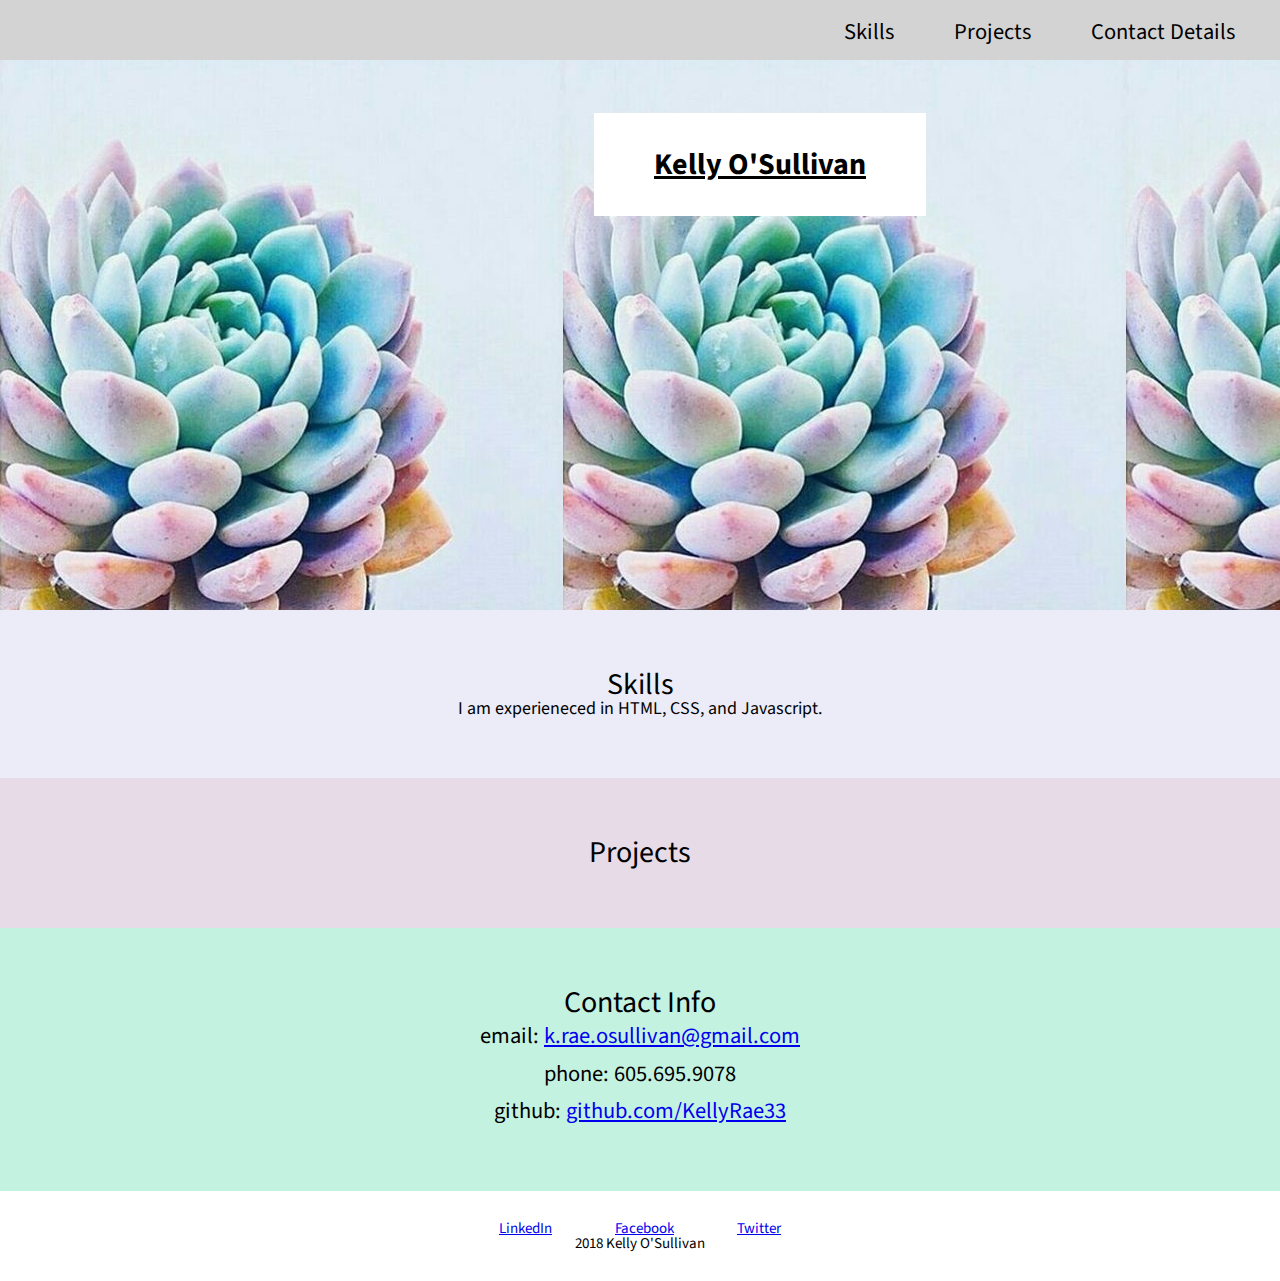
<file: index.html>
<!DOCTYPE html>
<html>
  <head>
    <meta charset="utf-8">
    <title>Kelly's Portfolio</title>
    <link href="./resources/css/reset.css" type="text/css" rel="stylesheet">
    <link href="./resources/css/style.css" type="text/css" rel="stylesheet">
    <link href="https://fonts.googleapis.com/css?family=Raleway:300,400,700|Source+Sans+Pro:300,400,700" rel="stylesheet">
  </head>
  <body>
    <!--Navigation-->
    <nav>
      <span><a href="#skills">Skills</a></span>
      <span><a href="#projects">Projects</a></span>
      <span><a href="#contact">Contact Details</a></span>
    </nav>

    <!--Banner-->
    <div class="banner">
      <a class="btn btn-primary btn-block" role="button" href="index.html" title="Kelly O'Sullivan">Kelly O'Sullivan</a>
    </div>

    <!--Skills-->
    <div id="skills">
      <h1>Skills</h1>
      <p>I am experieneced in HTML, CSS, and Javascript.</p>
    </div>

    <!--Projects-->
    <div id="projects">
      <h1>Projects</h1>
    </div>

    <!--Contact Info-->
    <div id="contact">
      <h1>Contact Info</h1>
      <h2>email: <a href="mailto:k.rae.osullivan@gmail.com">k.rae.osullivan@gmail.com</a></h2>
      <h2>phone: 605.695.9078</h2>
      <h2>github: <a href="https://github.com/KellyRae33">github.com/KellyRae33</a></h2>
    </div>

    <!--Footer-->
    <footer>
      <div class="social">
        <a href="linkedin.com">LinkedIn</a>
        <a href="facebook.com">Facebook</a>
        <a href="twitter.com">Twitter</a>
      </div>
      <span>2018 Kelly O'Sullivan</span>
    </footer>

    <!--A moose once bit my sister.-->
  </body>
</html>
</file>
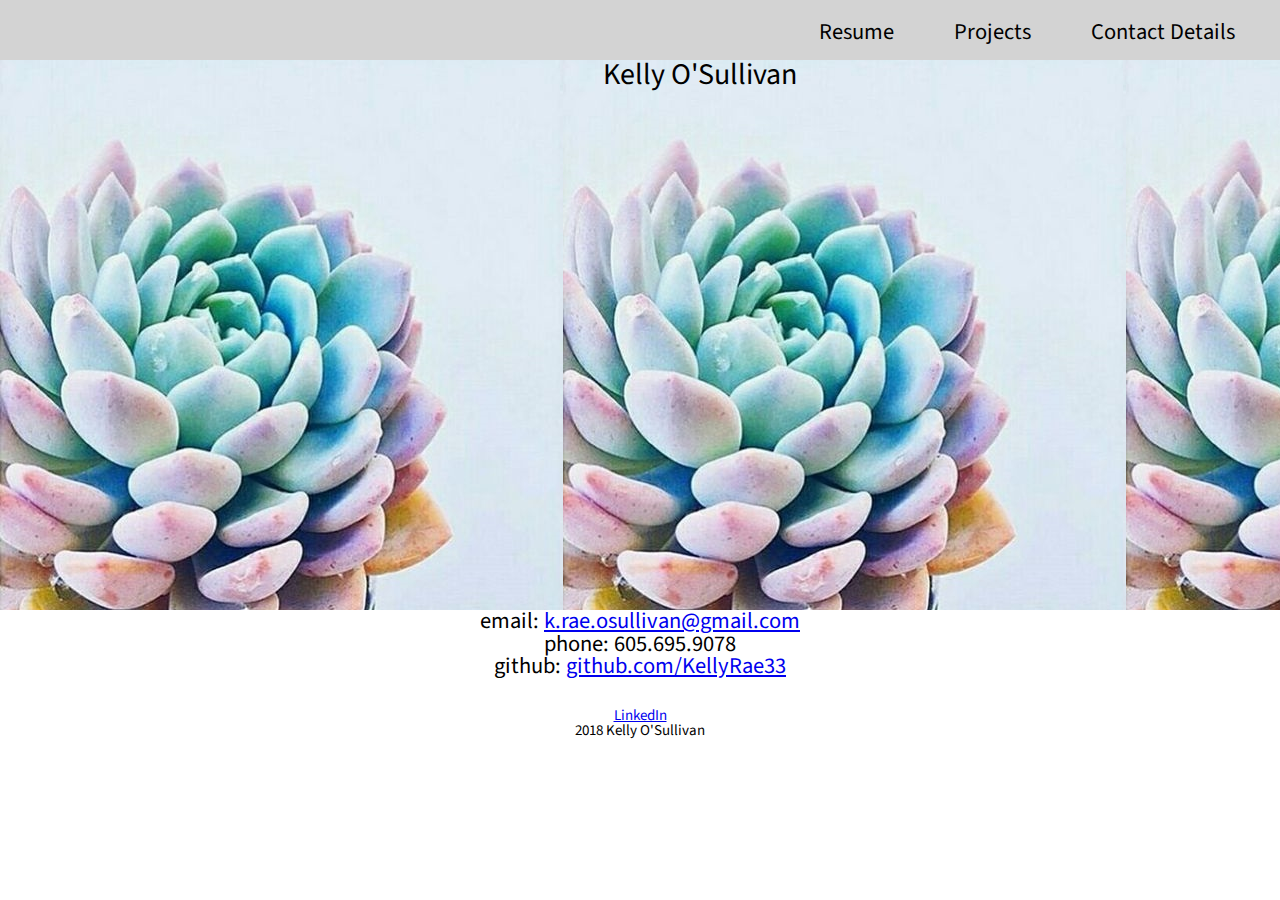
<file: contact.html>
<!DOCTYPE html>
<html>
  <head>
    <meta charset="utf-8">
    <title>Kelly's Portfolio</title>
    <link href="./resources/css/reset.css" type="text/css" rel="stylesheet">
    <link href="./resources/css/style.css" type="text/css" rel="stylesheet">
    <link href="https://fonts.googleapis.com/css?family=Raleway:300,400,700|Source+Sans+Pro:300,400,700" rel="stylesheet">
  </head>
  <body>
    <!--Navigation-->
    <nav>
      <span><a href="resume.html">Resume</a></span>
      <span><a href="projects.html">Projects</a></span>
      <span><a href="contact.html">Contact Details</a></span>
    </nav>

    <!--Banner-->
    <div class="banner">
      <h1>Kelly O'Sullivan</h1>
    </div>

    <!--Contacts-->
    <div class="contact-info">
      <h2>email: <a href="mailto:k.rae.osullivan@gmail.com">k.rae.osullivan@gmail.com</a></h2>
      <h2>phone: 605.695.9078</h2>
      <h2>github: <a href="https://github.com/KellyRae33">github.com/KellyRae33</a></h2>
    </div>

    <!--Footer-->
    <footer>
      <div class="social">
        <a href="linkedin.com">LinkedIn</a>
      </div>
      <span>2018 Kelly O'Sullivan</span>
    </footer>

    <!--A moose once bit my sister.-->
  </body>
</html>
</file>
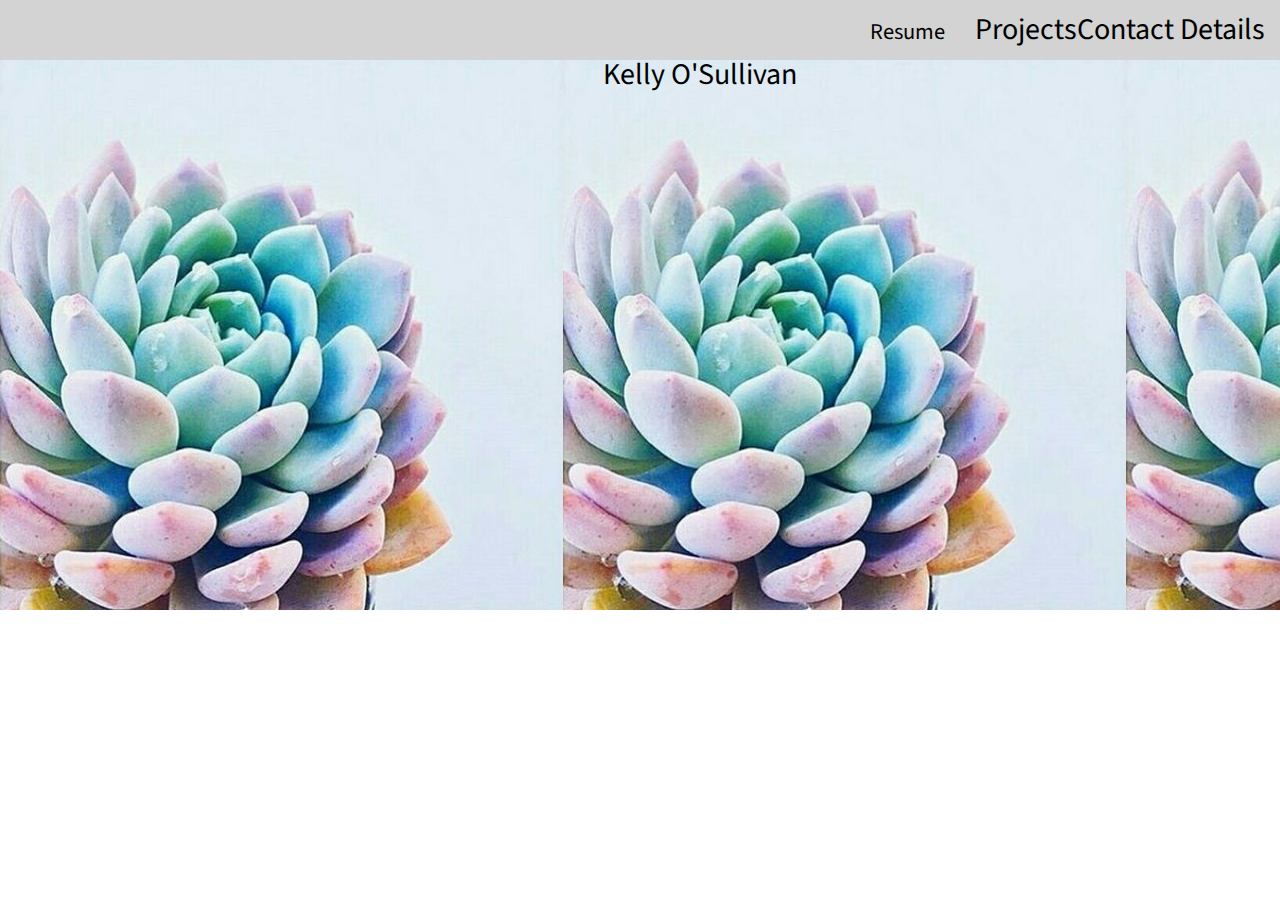
<file: projects.html>
<!DOCTYPE html>
<html>
  <head>
    <meta charset="utf-8">
    <title>Kelly's Portfolio</title>
    <link href="./resources/css/reset.css" type="text/css" rel="stylesheet">
    <link href="./resources/css/style.css" type="text/css" rel="stylesheet">
    <link href="https://fonts.googleapis.com/css?family=Raleway:300,400,700|Source+Sans+Pro:300,400,700" rel="stylesheet">
  </head>
  <body>
    <!--Navigation-->
    <nav>
      <span><a href="resume.html">Resume</a></span>
      <span>Projects</span>
      <span>Contact Details</span>
    </nav>
    <!--Banner-->
    <div class="banner">
      <h1>Kelly O'Sullivan</h1>
    </div>
    <!--A moose once bit my sister.-->
  </body>
</html>
</file>
<file: resources/css/style.css>
/*Universal Styles*/
html{
  font-size: 30px;
  font-family: 'Source Sans Pro', helvetica, sans-serif;
  text-align: center;
}
h1{
  font-size: 1rem;
}
h2{
  font-size: .75rem;
}
p{
  font-size: .6rem;
}

/*Navigation*/
nav{
  display: flex;
  background-color: lightgray;
  justify-content: flex-end;
  align-items: center;
  padding: .5rem;
}
span a{
  padding: 0 1rem;
  font-size: .75rem;
  text-decoration: none;
  color: black;
  transition: all .5s linear 0s;
}
span a:hover{
  text-decoration: underline;
  color: gray;
}

/*Banner*/
.banner{
  margin: 0;
  padding: 0;
  background-image: url(../images/banner.jpg);
  width: 1400px;
  height: 550px;
}
.banner .btn{
  position: relative;
  top: 3rem;
  left: 2rem;
  text-align: left;
  padding: 1rem 2rem;
  background-color: white;
  color: black;
  width: 10rem;
  font-weight: bold;
}

.banner .btn:hover{
  background-color: rgb(221, 238, 238);
}

/*Skills*/
#skills{
  padding: 2rem 0;
  background-color: rgb(235, 236, 248);
}

/*Projects*/
#projects{
  padding: 2rem 0;
  background-color: rgb(230, 219, 230);
}
/*Contact Info*/
#contact{
  background-color: rgb(196, 242, 225);
  padding: 2rem 0;
}
#contact h2{
  line-height: 1.25rem;
}

/*footer*/
footer{
  text-align: center;
  font-size: .5rem;
  padding: 1rem;
}
footer a{
  padding: 0 1rem;
}
</file>
